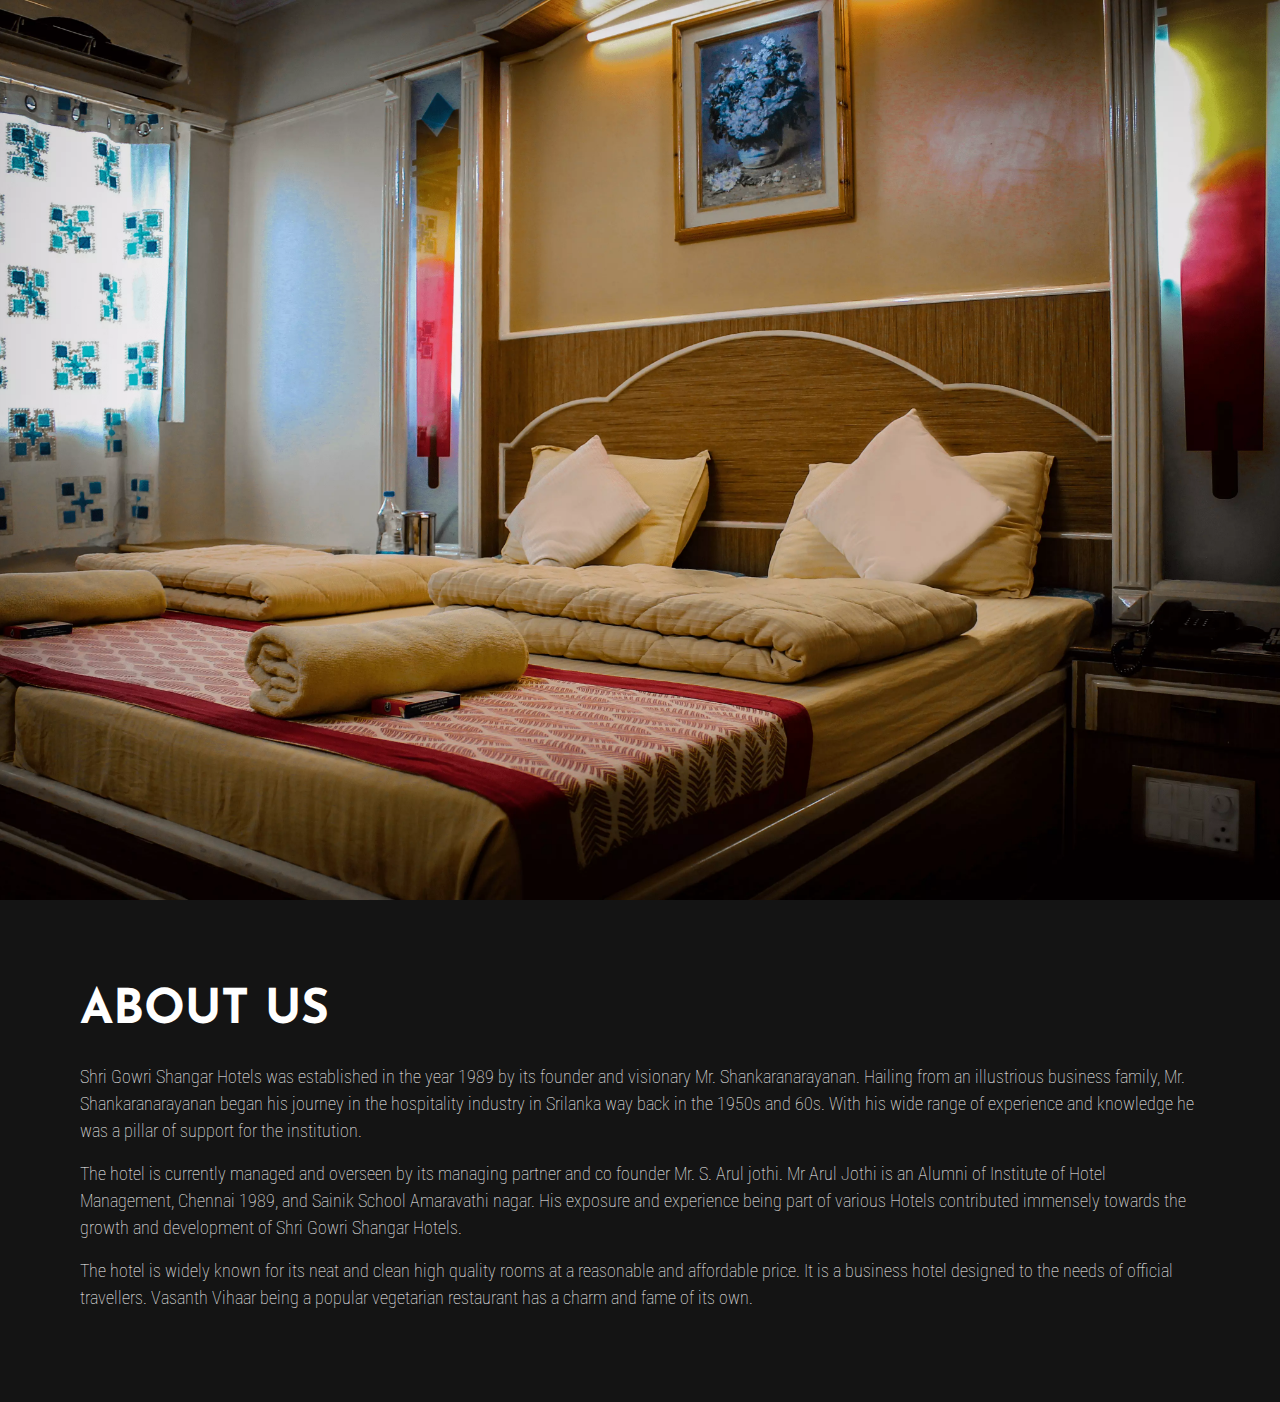
<file: about_us.html>
<!DOCTYPE html>
<html lang="en">

	<head>
		<title>Shri Gowri Shangar Hotels</title>
		<!-- Required meta tags -->
		<meta charset="utf-8">
	    <meta name="viewport" content="width=device-width, initial-scale=1, shrink-to-fit=no">


		<!-- Bootstrap CSS -->
		<link rel="stylesheet" href="https://cdn.jsdelivr.net/npm/bootstrap@4.0.0/dist/css/bootstrap.min.css" integrity="sha384-Gn5384xqQ1aoWXA+058RXPxPg6fy4IWvTNh0E263XmFcJlSAwiGgFAW/dAiS6JXm" crossorigin="anonymous">

		<link rel="preconnect" href="https://fonts.googleapis.com">
		<link rel="preconnect" href="https://fonts.gstatic.com" crossorigin>
		<link href="https://fonts.googleapis.com/css2?family=Josefin+Sans:wght@300&family=Roboto+Condensed:ital,wght@0,300;0,400;1,700&display=swap" rel="stylesheet">

		<!-- External stylesheet reference -->	
		<link rel="stylesheet" type="text/css" href="css/template_styles.css"> <!-- DO NOT EDIT THIS CSS-->	
		<link rel="stylesheet" href="fa/css/font-awesome.min.css">
		<link rel="stylesheet" type="text/css" href="css/about_us_styles.css">

		<script src="https://code.jquery.com/jquery-3.6.0.js" integrity="sha256-H+K7U5CnXl1h5ywQfKtSj8PCmoN9aaq30gDh27Xc0jk=" crossorigin="anonymous"></script>
		
	</head>
	<script src="js/index.js"></script>
	<script> 
		$(function(){
		  $("#header").load("header.html"); 
		  $("#footer").load("footer.html"); 
		});
	</script> 
	<!-- onload="gettingJSON(); nav_active('home');" -->
	<body>

		<!-- <div id="header"></div> -->
		<!-- <div class="navbar_div">

			<div class="first_layer_nav">
				<nav class="navbar navbar-dark">
					<div class="container text-uppercase">
						<div class="pull-left">
							<a class=""><i class="fa fa-map-marker" aria-hidden="true"></i>&nbsp;&nbsp;Tamilnadu, India</a>
						</div>
						<div class="pull-right">
							<a id="temp_data" class="temp_navbar"></a>
						</div>
					</div>
				</nav>
			</div>	
			<div class="second_layer_nav">
				<nav class="stroke navbar navbar-expand-xl navbar-dark">
					<div class="container text-uppercase">
						<a href="index.html" class="navbar-brand"><img class="logo" src="images/Logo.jpg" alt="Shri Gowri Shangar Hotel"></a>
						<button class="navbar-toggler" data-toggle="collapse" data-target="#navbarNavDropdown" aria-expanded="false">
				        	<i class="fa fa-bars"></i>
				        </button>
				        <div class="collapse navbar-collapse justify-content-end" id="navbarNavDropdown">
				            <ul class="nav navbar-nav">
				                <li class="nav-item">
				                    <a id="nav1" class="nav-link" href="index.html"> Home </a>
				                </li>
				                <li class="nav-item">
				                    <a id="nav2" class="nav-link" href="about_us.html"> About Us</a>
				                </li>
								<li class="nav-item dropdown">
									<a class="nav-link " href="rooms.html" id="navbarDropdown" role="button" data-toggle="dropdown" aria-haspopup="true" aria-expanded="false">
									Rooms & Tarrif
									</a>
									<div class="dropdown-menu" aria-labelledby="navbarDropdown">
										<a class="dropdown-item" href="#">Action</a>
										<a class="dropdown-item" href="#">Another action</a>
										<a class="dropdown-item" href="#">Action</a>
										<a class="dropdown-item" href="#">Another action</a>
										<div class="dropdown-divider">
											
										</div>
										<a class="dropdown-item" href="#">Something else here</a>
									</div>
								</li>
				                <li class="nav-item">
				                    <a id="nav4" class="nav-link" href="#"> Restaurant </a>
				                </li>
				                <li class="nav-item">
				                    <a id="nav5" class="nav-link" href="#"> Gallery</a>
				                </li>
				                <li class="nav-item">
				                    <a id="nav6" class="nav-link" href="#"> Contact Us</a>
				                </li>
				            </ul>
				        </div>

					</div>
				</nav>
			</div>	


			<div class="third_layer_nav">
				<div class="container text-uppercase">
					<div class="row">
						<div class="col-lg-3 col-md-3 col-sm-12 col-xs-12">
							<p style="text-align: center; margin-top: 8px; border-right: 1px solid rgba(165,157,144,.75); "><b>Vegetarian Restaurant</b></p>
						</div>
						<div class="col-lg-3 col-md-3 col-sm-12 col-xs-12">
							<p style="text-align: center; margin-top: 8px; border-right: 1px solid rgba(165,157,144,.75); "><b>24 * 7 WIFI</b></p>
						</div>
						<div class="col-lg-3 col-md-3 col-sm-12 col-xs-12">
							<p style="text-align: center; margin-top: 8px; border-right: 1px solid rgba(165,157,144,.75); "><b>Banquet Hall</b></p>
						</div>
						<div class="col-lg-3 col-md-3 col-sm-12 col-xs-12">
							<p style="text-align: center; margin-top: 8px;"><b>Laundry Service</b></p>
						</div>
					</div>
				</div>
			</div>

		</div> -->
		<!-- navbar end -->

		<div class="hero-image">
			<!-- Hero image div -->
		</div>

		<div class="section_separator">
			<!-- Just a black separator div -->
		</div>
		<div class="about-us-class">
			<div class="container">
				<div class="about-us">
					<div class="row">					
						<div class="about-us-header">
							<p>
								ABOUT US
							</p>
						</div>
					</div>
					<div class="row">					
						<div class="about-us-content">
							<p>
								Shri Gowri Shangar Hotels was established in the year 1989 by its founder and visionary Mr. Shankaranarayanan. 
								Hailing from an illustrious business family, Mr. Shankaranarayanan began his journey in the hospitality industry in Srilanka way back in the 1950s and 60s. 
								With his wide range of experience and knowledge he was a pillar of support for the institution.
							</p>
							<p>
								The hotel is currently managed and overseen by its managing partner and co founder Mr. S. Arul jothi. Mr Arul Jothi is an Alumni of Institute of Hotel Management, Chennai 1989, and Sainik School Amaravathi nagar. His exposure and experience being part of various Hotels contributed immensely towards the growth and development of Shri Gowri Shangar Hotels.
							</p>
							<p>
								The hotel is widely known for its neat and clean high quality rooms at a reasonable and affordable price. It is a business hotel designed to the needs of official travellers. Vasanth Vihaar being a popular vegetarian restaurant has a charm and fame of its own.
							</p>
						</div>
					</div>
				</div>
			</div>
		</div>
		













		<!-- <div class="footer">
			<div class="footer_layer_nav">
				<nav class="stroke navbar navbar-expand-xl navbar-dark">
					<div class="container text-uppercase">
				        <div style="margin: auto;">
				            <ul class="nav navbar-nav">
				                <li class="nav-item">
				                    <a id="footer1" class="nav-link" href="index.html"> Home </a>
				                </li>
				                <li class="nav-item">
				                    <a id="footer2" class="nav-link" href="about_us.html"> About Us</a>
				                </li>
				                <li class="nav-item">
				                    <a id="footer3" class="nav-link" href="rooms.html">Rooms & Tarrif</a>
				                </li>
				                <li class="nav-item">
				                    <a id="footer4" class="nav-link" href="#"> Restaurant </a>
				                </li>
				                <li class="nav-item">
				                    <a id="footer5" class="nav-link" href="#"> Gallery</a>
				                </li>
				                <li class="nav-item">
				                    <a id="footer6" class="nav-link" href="#"> Contact Us</a>
				                </li>
				            </ul>
				        </div>

					</div>
				</nav>
			</div>
			<div class="container">
				<hr style="margin: 0px; width: 100%; border-top: 2px solid #6d4c1c;">
				<div class="row" style="margin-bottom:10px; margin-top:10px;">
					<div style="padding:0px; margin: auto;" class="col-lg-4 col-md-4 col-sm-12 col-xs-12">
						<a href="index.html" class="navbar-brand"><img class="footer_logo" src="images/Logo.jpg" alt="Shri Gowri Shangar Hotel"></a>
					</div>
					<div style="margin: auto;" class="col-lg-2 col-md-2 col-sm-12 col-xs-12">
						<div class="social_media_icons row">
							<div class="text-center col-lg-12 col-md-12 col-sm-12 col-xs-12">
								<a href="#" class="fa fa-facebook fa-2x"></a>
							</div>
						</div>
						<br>
						<div class="social_media_icons row">
							<div class="text-center col-lg-12 col-md-12 col-sm-12 col-xs-12">
								<a href="#" class="fa fa-instagram fa-2x"></a>
							</div>
						</div>
					</div>
					<div style="margin: auto;" class="col-lg-2 col-md-2 col-sm-12 col-xs-12">
				        <h5 class="text-muted text-uppercase">Amenities</h5>
				        <ul class="list-unstyled">
				          <li>
				            <p style="margin: auto;" class="text-muted">Vegetarian Hotel</p>
				          </li>
				          <li>
				            <p style="margin: auto;" class="text-muted">24 * 7 Wifi</p>
				          </li>
				          <li>
				            <p style="margin: auto;" class="text-muted">Banquet Hall</p>
				          </li>
				          <li>
				            <p style="margin: auto;" class="text-muted">Laundry Service</p>
				          </li>
				        </ul>
					</div>
					<div style="text-align: justify;" class="col-lg-4 col-md-4 col-sm-12 col-xs-12">
						<p style="margin: auto;" class="text-muted">You deserve a hotel as unique as you are. Your wishes inspire us to delight you in unique ways making your stay the escape you didn’t know you needed. Our guests know to expect the unexpected at Shri Gowri Shangar. They also expect the best – and our approach to luxury is no exception.</p>
					</div>
				</div>
				<hr style="margin-top:10px; margin-bottom:10px; width: 100%; border-top: 2px solid #6d4c1c;">
				<div class="row">
					<div class="text-center col-lg-2 col-md-2 col-sm-12 col-xs-12">
					</div>
					<div class="text-center col-lg-4 col-md-4 col-sm-12 col-xs-12">

					</div>
					<div class="text-right col-lg-6 col-md-6 col-sm-12 col-xs-12">
						<p style="margin-left: auto; margin-right: auto; margin-top: 10px; margin-bottom: 10px;" class="medium text-muted">&copy; Copyrights. All rights reserved.&nbsp;&nbsp;Powered by&nbsp;&nbsp;&nbsp;<a class="tybon" target="_blank" href="https://www.tybon.in">tybon.in</a></p>
					</div>
				</div>	
			</div>
		</div> -->
		<!-- <div id="footer"></div> -->

		 <!-- Optional JavaScript -->
	    <!-- jQuery first, then Popper.js, then Bootstrap JS -->
<!-- 	    <script src="https://code.jquery.com/jquery-3.2.1.slim.min.js" integrity="sha384-KJ3o2DKtIkvYIK3UENzmM7KCkRr/rE9/Qpg6aAZGJwFDMVNA/GpGFF93hXpG5KkN" crossorigin="anonymous"></script> -->
	    <script src="https://cdn.jsdelivr.net/npm/popper.js@1.12.9/dist/umd/popper.min.js" integrity="sha384-ApNbgh9B+Y1QKtv3Rn7W3mgPxhU9K/ScQsAP7hUibX39j7fakFPskvXusvfa0b4Q" crossorigin="anonymous"></script>
	    <script src="https://cdn.jsdelivr.net/npm/bootstrap@4.0.0/dist/js/bootstrap.min.js" integrity="sha384-JZR6Spejh4U02d8jOt6vLEHfe/JQGiRRSQQxSfFWpi1MquVdAyjUar5+76PVCmYl" crossorigin="anonymous"></script>
	</body>

</html>
</file>
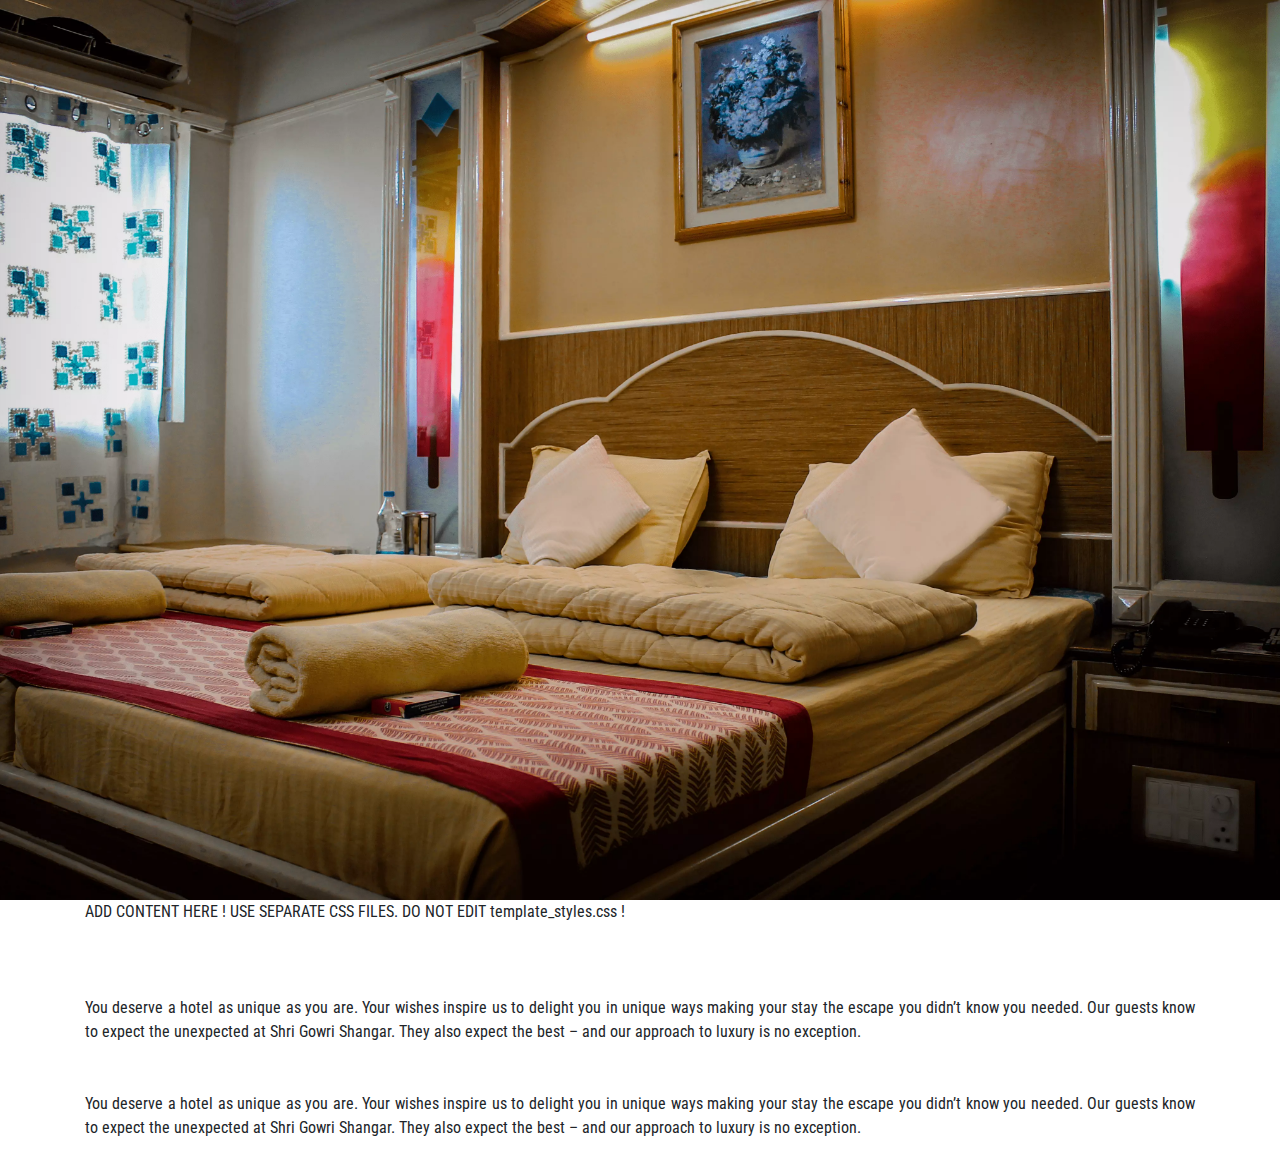
<file: contact_us.html>
<!DOCTYPE html>
<html lang="en">

	<head>
		<title>Shri Gowri Shangar Hotels</title>
		<!-- Required meta tags -->
		<meta charset="utf-8">
	    <meta name="viewport" content="width=device-width, initial-scale=1, shrink-to-fit=no">


		<!-- Bootstrap CSS -->
		<link rel="stylesheet" href="https://cdn.jsdelivr.net/npm/bootstrap@4.0.0/dist/css/bootstrap.min.css" integrity="sha384-Gn5384xqQ1aoWXA+058RXPxPg6fy4IWvTNh0E263XmFcJlSAwiGgFAW/dAiS6JXm" crossorigin="anonymous">

		<link rel="preconnect" href="https://fonts.googleapis.com">
		<link rel="preconnect" href="https://fonts.gstatic.com" crossorigin>
		<link href="https://fonts.googleapis.com/css2?family=Josefin+Sans:wght@300&family=Roboto+Condensed:ital,wght@0,300;0,400;1,700&display=swap" rel="stylesheet">

		<!-- External stylesheet reference -->	
		<link rel="stylesheet" type="text/css" href="css/template_styles.css"> <!-- DO NOT EDIT THIS CSS-->	
		<link rel="stylesheet" href="fa/css/font-awesome.min.css">
		<link rel="stylesheet" type="text/css" href="css/contact_us_styles.css">

		<script src="https://code.jquery.com/jquery-3.6.0.js" integrity="sha256-H+K7U5CnXl1h5ywQfKtSj8PCmoN9aaq30gDh27Xc0jk=" crossorigin="anonymous"></script>
		
	</head>
	<script src="js/index.js"></script>
	<!-- <script> 
		$(function(){
		  $("#header").load("header.html"); 
		  $("#footer").load("footer.html"); 
		});
	</script>  -->
	<!-- onload="gettingJSON(); nav_active('home');" -->
	<body>
		<div id="header"></div>

		
		<div class="hero-image">
			<!-- Hero image div -->
		</div>

		<div class="section_separator">
			<!-- Just a black separator div -->
		</div>

		<div class="container">
			<p style="text-align: justify;">
				ADD CONTENT HERE ! USE SEPARATE CSS FILES. DO NOT EDIT template_styles.css ! 
				<br><br><br><br>
				You deserve a hotel as unique as you are. Your wishes inspire us to delight you in unique ways making your stay the escape you didn’t know you needed. Our guests know to expect the unexpected at Shri Gowri Shangar. They also expect the best – and our approach to luxury is no exception.
				<br><br><br>
				You deserve a hotel as unique as you are. Your wishes inspire us to delight you in unique ways making your stay the escape you didn’t know you needed. Our guests know to expect the unexpected at Shri Gowri Shangar. They also expect the best – and our approach to luxury is no exception.
			</p>
		</div>


		<div id="footer"></div>

		 <!-- Optional JavaScript -->
	    <!-- jQuery first, then Popper.js, then Bootstrap JS -->
<!-- 	    <script src="https://code.jquery.com/jquery-3.2.1.slim.min.js" integrity="sha384-KJ3o2DKtIkvYIK3UENzmM7KCkRr/rE9/Qpg6aAZGJwFDMVNA/GpGFF93hXpG5KkN" crossorigin="anonymous"></script> -->
	    <script src="https://cdn.jsdelivr.net/npm/popper.js@1.12.9/dist/umd/popper.min.js" integrity="sha384-ApNbgh9B+Y1QKtv3Rn7W3mgPxhU9K/ScQsAP7hUibX39j7fakFPskvXusvfa0b4Q" crossorigin="anonymous"></script>
	    <script src="https://cdn.jsdelivr.net/npm/bootstrap@4.0.0/dist/js/bootstrap.min.js" integrity="sha384-JZR6Spejh4U02d8jOt6vLEHfe/JQGiRRSQQxSfFWpi1MquVdAyjUar5+76PVCmYl" crossorigin="anonymous"></script>
	</body>

</html>
</file>
<file: css/template_styles.css>
body, html 
{
  font-family: 'Roboto Condensed', sans-serif;
}


.sec_nav
{
  padding: 0px !important;
  border-left: 0px !important;
  border-right: 0px !important;
}

/* The hero image */
.hero-image 
{
  /* Use "linear-gradient" to add a darken background effect to the image (photographer.jpg). This will make the text easier to read */
  /*background-image: linear-gradient(rgba(0, 0, 0, 0.5), rgba(0, 0, 0, 0.5)), url("images/Hero.jpg");*/
  background-image: url("images/Hero.jpg");

  /* Set a specific height */
  height: 100vh;

  /* Position and center the image to scale nicely on all screens */
  background-position: center;
  background-repeat: no-repeat;
  background-size: cover;
  position: relative;
}

.navbar_div
{
  position: absolute;
  overflow: hidden;
  z-index: 1;

  width: 100%;
}

.second_layer_nav.navbar
{
  padding: 0px;
}

.first_layer_nav
{
    font-family: 'Roboto Condensed', sans-serif;
    font-weight: 400;
    text-transform: none;
    font-size: 0.9rem;

    /*color: rgba(165,157,144,.75) !important;*/
    color: #e7ba7a !important;
    background-color: rgba(20,20,20,.8) !important;
}

.second_layer_nav
{
    font-family: 'Josefin Sans', sans-serif;
    font-weight: 700;
    text-transform: none;
    font-size: 1.1rem;

    color: white !important;
    background-color: rgba(20,20,20,.98) !important;
}

.second_layer_nav .nav-link
{
  color: white !important;
}


img.logo {
   filter: brightness(120%);
}

/* stroke */
nav.stroke ul li a
{
  position: relative;
}

nav.stroke ul li a:after
{
  position: absolute;
  /*bottom: 0;*/
  top: 0;
  left: 0;
  right: 0;
  margin: auto;
  width: 0%;
  content: '.';
  color: transparent;
  /*#AD854D*/
  background: #db9839;
  height: 3px;
}

nav.stroke ul li a:hover:after
{
  width: 100%;
}

nav.stroke ul li a:hover
{
    color: #db9839 !important;
}

nav.stroke ul li
{
  margin-left: 6px;
  margin-right: 6px;
}


nav.stroke ul li a.active_nav_link
{
    color: #db9839 !important;
}

nav.stroke ul li a.active_nav_link:after
{
  position: absolute;
  /*bottom: 0;*/  
  top: 0;
  left: 0;
  right: 0;
  margin: auto;
  width: 0%;
  content: '.';
  color: transparent;
  /*#AD854D*/
  background: #db9839;
  height: 3px;
}

nav.stroke ul li a.active_nav_link:after
{
  width: 100%;
}


.third_layer_nav
{
    font-family: 'Roboto Condensed', sans-serif;
    font-weight: 300;
    text-transform: none;
    font-size: 1rem;

    /*color: rgba(165,157,144,.75) !important;*/
    color: #e7ba7a !important;
    background-color: rgba(20,20,20,.8) !important;

    padding: 0px;
    width: 100%;
}

nav.dropdown-menu
{
  background-clip: unset !important;
  padding: 0px !important;
  /*position: absolute;
  left: 0;
  top: 0;*/
  /*z-index: 50;*/
}

.footer
{
  color: white !important;
  background-color: rgba(20,20,20,.98) !important;
  padding: 10px;
}

.footer_layer_nav
{ 
    font-family: 'Josefin Sans', sans-serif;
    font-weight: 400;
    text-transform: none;
    font-size: 1rem;

    padding-top: 20px; 
    padding-bottom: 20px;  

}


img.footer_logo
{
  filter: brightness(120%);
  height: 80px;
  padding: 0px;
}


.tybon
{
  color: white   !important;
  background-color: transparent;
  text-decoration: none;

  font-size: 20px;
  font-weight: 400;

  margin: auto;
}

 .tybon:hover
 {
  color: #db9839 !important;
  text-decoration: none;
 }


.fa-facebook, .fa-instagram

{
  color: white !important;
}

.fa-facebook:hover, .fa-instagram:hover 
 {
  color: #db9839 !important;
  text-decoration: none;
 }
</file>
<file: css/about_us_styles.css>
@import url('https://fonts.googleapis.com/css2?family=Josefin+Sans:wght@700&display=swap');

body, html 
{
  font-family: 'Roboto Condensed', sans-serif;
}

.container-fluid {
  width: 1200px;
}

.about-us-class {

  background-color: #141414;
}

.about-us {
  padding: 10px;
}



@media screen and (min-width: 769px) {
    .about-us-header {
      font-family: 'Josefin Sans', sans-serif;
      font-weight: 700;
      font-size: 3rem; 
      color: white;
      margin-top: 65px;
  }
  .about-us-content {
        color: white;
        margin-bottom: 65px;
        font-size: 18px;
        font-weight: lighter;
  }
}
@media screen and (max-width: 768px) {
    .about-us-header {
      font-family: 'Josefin Sans', sans-serif;
      font-weight: 700;
      font-size: 2rem; 
      color: white;
      margin-top: 65px;
  }
  .about-us-content {
      color: white;
      margin-bottom: 65px;
      font-size: 12px;
      font-weight: lighter;
  }
}
</file>
<file: css/contact_us_styles.css>
body, html 
{
  font-family: 'Roboto Condensed', sans-serif;
}
</file>
